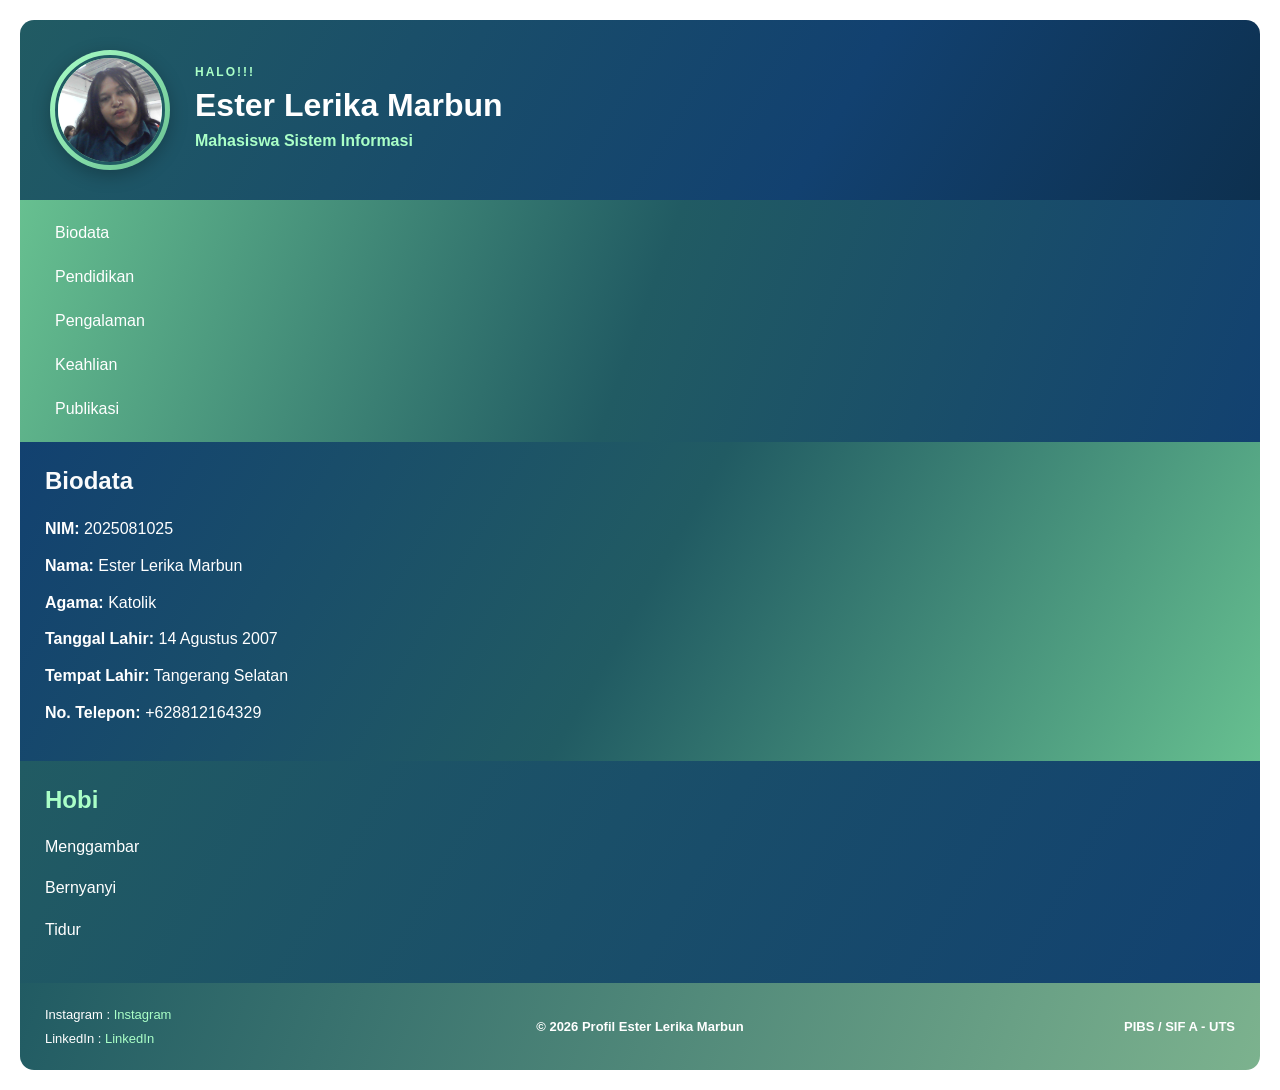
<file: index.html>
<!DOCTYPE html>
<html lang="id">
<head>
    <meta charset+"UTF-8">

    <meta name="viewport" content="width=device-width, initial-scale=1.0" >
    <title>Profil Ester Lerika Marbun</title>
    <link rel="stylesheet" href="style.css">
</head>

<body>
    
    
    <!-- HEADER PROFIL -->
    <header>
        <div class="header">

            <div class="foto-profil">
                <img src="foto-ester.jpg" alt="Foto profil Ester">
            </div>

            <div class="info-profil">
                <p class="sapaan">HALO!!!</p>

                <h1>Ester Lerika Marbun</h1>

                <p class="status-profil">
                    Mahasiswa Sistem Informasi
                </p>
            </div>

        </div>
    </header>



    <!-- BAGIAN NAV -->
    <nav>
        <div class="nav">
            <ul>
                <li><a href="#" onclick="tampilkanKonten('biodata')">Biodata</a></li>
                <li><a href="#" onclick="tampilkanKonten('pendidikan')">Pendidikan</a></li>
                <li><a href="#" onclick="tampilkanKonten('pengalaman')">Pengalaman</a></li>
                <li><a href="#" onclick="tampilkanKonten('keahlian')">Keahlian</a></li>
                <li><a href="#" onclick="tampilkanKonten('publikasi')">Publikasi</a></li>
            </ul>
        </div>
    </nav>

    <!-- BAGIAN SECTION -->
     <section>
        <div class="section" id="konten">
            <h2>Biodata</h2>
            <p><b>NIM:</b> 2025081025</p>
            <p><b>Nama:</b> Ester Lerika Marbun</p>
            <p><b>Agama:</b> Katolik</p>
            <p><b>Tanggal Lahir:</b> 14 Agustus 2007</p>
            <p><b>Tempat Lahir:</b> Tangerang Selatan</p>
            <p><b>No. Telepon:</b> +628812164329</p>
        </div>
    </section>


    <!-- BAGIAN ASIDE -->
    <aside>
        <div class="aside">
            <h2>Hobi</h2>
            <p>Menggambar</p>
            <p>Bernyanyi</p>
            <p>Tidur</p>
        </div>
    </aside>

    
    <!-- FOOTER -->
    <footer>
        <div class="footer-kiri">
           <p> Instagram :
                <a href="https://www.instagram.com/esterlerika/"
                target="_blank">
                    Instagram
                </a>
            </p>
            <p> LinkedIn :
                <a href="https://www.linkedin.com/in/ester-lerika-1351b8337/"
                target="_blank">
                    LinkedIn
                </a>
            </p>
        </div>

        <div class="footer-tengah">
            <p>&copy; 2026 Profil Ester Lerika Marbun</p>
        </div>

        <div class="footer-kanan">
            <p>PIBS / SIF A - UTS</p>
        </div>
    </footer>




    <script>
        function tampilkanKonten(menu) {
            const konten = document.getElementById("konten");

            if (menu === "biodata") {
                konten.innerHTML = `
                    <h2>Biodata</h2>
                    <p><b>NIM:</b> 2025081025</p>
                    <p><b>Nama:</b> Ester Lerika Marbun</p>
                    <p><b>Agama:</b> Katolik</p>
                    <p><b>Tanggal Lahir:</b> 14 Agustus 2007</p>
                    <p><b>Tempat Lahir:</b> Tangerang Selatan</p>
                    <p><b>No. Telepon:</b> +628812164329</p>
                `;
            } else if (menu === "pendidikan") {
                konten.innerHTML = `
                    <h2>Pendidikan</h2>
                    <p><b>Universitas:</b> Universitas Pembangunan Jaya</p>
                    <p><b>Program Studi:</b> Sistem Informasi</p>
                    <p><b>Mahasiswa Aktif:</b> Tahun 2025 - Sekarang</p>
                `;
            } else if (menu === "pengalaman") {
                konten.innerHTML = `
                    <h2>Pengalaman</h2>
                    <p>Pengurus Himpunan Mahasiswa SIF</p>
                    <p>Panitia Jaya Stock Club </p>
                    <p>Student Ambasador UPJ 2025 - Sekarang </p>
                    <p>Pengurus Keluarga Mahasiswa Katolik_KMK </p>
                `;
            } else if (menu === "keahlian") {
                konten.innerHTML = `
                    <h2>Keahlian</h2>
                    <p>Paduan Suara</p>
                    <p>Menggambar dan desain</p>
                    <p>Microsoft Office</p>
                `;
            } else if (menu === "publikasi") {
                konten.innerHTML = `
                    <h2>Publikasi</h2>
                    <p>Belum ada publikasi yang dikeluarkan. Namun saya pernah membuat beberapa untuk di jadikan sebatas tugas kuliah</p>
                `;
            }
        }
    </script>

</body>
</html>
</file>
<file: style.css>
/* ==============================
   1. DASAR WEBSITE
============================== */

* {
    box-sizing: border-box;
}

body {
    margin: 0;
    padding: 20px;
    font-family: Arial, sans-serif;
    color: #163B40;
    background: #FFFFFF;
}


/* ==============================
   2. HEADER PROFIL MODERN
============================== */

header {
    position: relative;
    overflow: hidden;
    background: linear-gradient(
        120deg,
        #215B63 0%,
        #124170 65%,
        #0D304F 100%
    );
    color: #FFFFFF;
    padding: 30px;
    border-radius: 14px 14px 0 0;
}

/* Susunan foto dan informasi profil */

.header {
    display: flex;
    align-items: center;
    gap: 25px;
}

/* Bingkai foto profil */

.foto-profil {
    flex-shrink: 0;
    padding: 5px;
    border-radius: 50%;
    background: linear-gradient(
        135deg,
        #AAFFC7,
        #67C090
    );
    box-shadow: 0 5px 18px rgba(0, 0, 0, 0.25);
}

/* Foto profil */

.foto-profil img {
    display: block;
    width: 110px;
    height: 110px;
    object-fit: cover;
    border-radius: 50%;
    border: 3px solid #215B63;
}


/* Efek glow pada foto profil */

.foto-profil {
    transition: box-shadow 0.3s ease, transform 0.3s ease;
}

.foto-profil:hover {
    box-shadow:
        0 0 12px #AAFFC7,
        0 0 25px rgba(170, 255, 199, 0.7);
    transform: scale(1.05);
}


/* Informasi profil */

.info-profil {
    min-width: 0;
}

.sapaan {
    margin: 0 0 8px;
    color: #AAFFC7;
    font-size: 12px;
    font-weight: bold;
    letter-spacing: 2px;
}

.info-profil h1 {
    margin: 0 0 8px;
    color: #FFFFFF;
    font-size: 32px;
}

.status-profil {
    margin: 0 0 6px;
    color: #AAFFC7;
    font-size: 16px;
    font-weight: bold;
}

.deskripsi-profil {
    margin: 0;
    color: #E5F5EC;
    font-size: 14px;
    line-height: 1.6;
}


/* ==============================
   3. NAVIGASI LAPTOP
============================== */

nav {
    background: linear-gradient(
        110deg,
        #67C090,
        #215B63,
        #124170
    );
    padding: 15px 20px;
}

.nav ul {
    display: flex;
    flex-direction: column;
    align-items: flex-start;
    gap: 8px;
    list-style: none;
    margin: 0;
    padding: 0;
}

.nav li a {
    display: block;
    padding: 9px 15px;
    color: #FFFFFF;
    text-decoration: none;
    border-radius: 8px;
    transition: 0.3s;
}

.nav li a:hover {
    background: linear-gradient(
        90deg,
        #4c0909e1,
        #dddada
    );
    color: #f4f7f8;
}

/* ==============================
   4. SECTION
============================== */

.konten-utama {
    display: flex;
    flex-direction: column;
    min-width: 0;
}

section {
    min-height: 180px;
    padding: 25px;
    background: linear-gradient(
        120deg,
        #124170,
        #215B63,
        #67C090
    );
    color: #FFFFFF;
    overflow-wrap: anywhere;
}

section h2 {
    margin-top: 0;
    color: #fafbfc;
}   

section p {
    line-height: 1.8;
    margin: 8px 0;
}

/* ==============================
   5. ASIDE
============================== */

aside {
    min-height: 120px;
    padding: 25px;
    background: linear-gradient(
        120deg,
        #215B63,
        #124170
    );
    color: #FFFFFF;
    overflow-wrap: anywhere;
}

aside h2 {
    margin-top: 0;
    color: #AAFFC7;
}


aside p {
    line-height: 1.6;
}


/* ==============================
   6. FOOTER
============================== */

footer {
    display: grid;
    grid-template-columns: 1fr 2fr 1fr;
    align-items: center;
    gap: 15px;

    padding: 18px 25px;
    color: #FFFFFF;

    background: linear-gradient(
        110deg,
        #215B63,
        #589d6fc8
    );

    border-radius: 0 0 14px 14px;
}

.footer-kiri {
    text-align: left;
}

.footer-tengah {
    text-align: center;
    font-weight: bold;
}

.footer-kanan {
    text-align: right;
    font-weight: bold;
}

.footer-kiri p,
.footer-tengah p,
.footer-kanan p {
    margin: 4px 0;
    font-size: 13px;
    line-height: 1.5;
}

footer a {
    color: #AAFFC7;
    text-decoration: none;
}

footer a:hover {
    color: #FFFFFF;
    text-decoration: underline;
}

/* FOOTER DI HP */

@media screen and (max-width: 600px) {
    footer {
        grid-template-columns: 1fr;
        gap: 12px;
        padding: 16px;
    }

    .footer-kiri,
    .footer-tengah,
    .footer-kanan {
        text-align: center;
    }

    .footer-kiri p,
    .footer-tengah p,
    .footer-kanan p {
        font-size: 12px;
    }
}



/* ==============================
   7. TAMPILAN HP
============================== */

@media screen and (max-width: 600px) {

    body {
        padding: 8px;
    }

    /* HEADER */

    header {
        padding: 20px 14px;
    }

    .header {
        display: flex;
        align-items: center;
        gap: 14px;
    }

    .foto-profil img {
        width: 75px;
        height: 75px;
    }

    .info-profil h1 {
        font-size: 23px;
    }

    .sapaan {
        font-size: 9px;
        letter-spacing: 1px;
    }

    .status-profil {
        font-size: 13px;
    }

    .deskripsi-profil {
        font-size: 12px;
    }

    /* NAVIGASI */

    nav {
        padding: 10px 6px;
    }

    .nav ul {
        flex-direction: row;
        flex-wrap: wrap;
        justify-content: center;
        align-items: center;
        gap: 4px;
    }

    .nav li a {
        padding: 8px;
        font-size: 12px;
        text-align: center;
    }

    /* SECTION */

    section {
        min-height: 160px;
        padding: 16px;
    }

    /* ASIDE */

    aside {
        min-height: 100px;
        padding: 16px;
    }

    section p,
    aside p {
        font-size: 14px;
    }

    /* FOOTER */

    footer {
        padding: 15px 8px;
    }

    .footer p {
        font-size: 12px;
    }

}
</file>
<file: profil_Ester/style.css>
/* ==============================
   1. DASAR WEBSITE
============================== */

* {
    box-sizing: border-box;
}

body {
    margin: 0;
    padding: 20px;
    font-family: Arial, sans-serif;
    color: #163B40;
    background: #FFFFFF;
}


/* ==============================
   2. HEADER PROFIL MODERN
============================== */

header {
    position: relative;
    overflow: hidden;
    background: linear-gradient(
        120deg,
        #215B63 0%,
        #124170 65%,
        #0D304F 100%
    );
    color: #FFFFFF;
    padding: 30px;
    border-radius: 14px 14px 0 0;
}

/* Susunan foto dan informasi profil */

.header {
    display: flex;
    align-items: center;
    gap: 25px;
}

/* Bingkai foto profil */

.foto-profil {
    flex-shrink: 0;
    padding: 5px;
    border-radius: 50%;
    background: linear-gradient(
        135deg,
        #AAFFC7,
        #67C090
    );
    box-shadow: 0 5px 18px rgba(0, 0, 0, 0.25);
}

/* Foto profil */

.foto-profil img {
    display: block;
    width: 110px;
    height: 110px;
    object-fit: cover;
    border-radius: 50%;
    border: 3px solid #215B63;
}


/* Efek glow pada foto profil */

.foto-profil {
    transition: box-shadow 0.3s ease, transform 0.3s ease;
}

.foto-profil:hover {
    box-shadow:
        0 0 12px #AAFFC7,
        0 0 25px rgba(170, 255, 199, 0.7);
    transform: scale(1.05);
}


/* Informasi profil */

.info-profil {
    min-width: 0;
}

.sapaan {
    margin: 0 0 8px;
    color: #AAFFC7;
    font-size: 12px;
    font-weight: bold;
    letter-spacing: 2px;
}

.info-profil h1 {
    margin: 0 0 8px;
    color: #FFFFFF;
    font-size: 32px;
}

.status-profil {
    margin: 0 0 6px;
    color: #AAFFC7;
    font-size: 16px;
    font-weight: bold;
}

.deskripsi-profil {
    margin: 0;
    color: #E5F5EC;
    font-size: 14px;
    line-height: 1.6;
}


/* ==============================
   3. NAVIGASI LAPTOP
============================== */

nav {
    background: linear-gradient(
        110deg,
        #67C090,
        #215B63,
        #124170
    );
    padding: 15px 20px;
}

.nav ul {
    display: flex;
    flex-direction: column;
    align-items: flex-start;
    gap: 8px;
    list-style: none;
    margin: 0;
    padding: 0;
}

.nav li a {
    display: block;
    padding: 9px 15px;
    color: #FFFFFF;
    text-decoration: none;
    border-radius: 8px;
    transition: 0.3s;
}

.nav li a:hover {
    background: linear-gradient(
        90deg,
        #4c0909e1,
        #dddada
    );
    color: #f4f7f8;
}

/* ==============================
   4. SECTION
============================== */

.konten-utama {
    display: flex;
    flex-direction: column;
    min-width: 0;
}

section {
    min-height: 180px;
    padding: 25px;
    background: linear-gradient(
        120deg,
        #124170,
        #215B63,
        #67C090
    );
    color: #FFFFFF;
    overflow-wrap: anywhere;
}

section h2 {
    margin-top: 0;
    color: #fafbfc;
}   

section p {
    line-height: 1.8;
    margin: 8px 0;
}

/* ==============================
   5. ASIDE
============================== */

aside {
    min-height: 120px;
    padding: 25px;
    background: linear-gradient(
        120deg,
        #215B63,
        #124170
    );
    color: #FFFFFF;
    overflow-wrap: anywhere;
}

aside h2 {
    margin-top: 0;
    color: #AAFFC7;
}


aside p {
    line-height: 1.6;
}


/* ==============================
   6. FOOTER
============================== */

footer {
    display: grid;
    grid-template-columns: 1fr 2fr 1fr;
    align-items: center;
    gap: 15px;

    padding: 18px 25px;
    color: #FFFFFF;

    background: linear-gradient(
        110deg,
        #215B63,
        #589d6fc8
    );

    border-radius: 0 0 14px 14px;
}

.footer-kiri {
    text-align: left;
}

.footer-tengah {
    text-align: center;
    font-weight: bold;
}

.footer-kanan {
    text-align: right;
    font-weight: bold;
}

.footer-kiri p,
.footer-tengah p,
.footer-kanan p {
    margin: 4px 0;
    font-size: 13px;
    line-height: 1.5;
}

footer a {
    color: #AAFFC7;
    text-decoration: none;
}

footer a:hover {
    color: #FFFFFF;
    text-decoration: underline;
}

/* FOOTER DI HP */

@media screen and (max-width: 600px) {
    footer {
        grid-template-columns: 1fr;
        gap: 12px;
        padding: 16px;
    }

    .footer-kiri,
    .footer-tengah,
    .footer-kanan {
        text-align: center;
    }

    .footer-kiri p,
    .footer-tengah p,
    .footer-kanan p {
        font-size: 12px;
    }
}



/* ==============================
   7. TAMPILAN HP
============================== */

@media screen and (max-width: 600px) {

    body {
        padding: 8px;
    }

    /* HEADER */

    header {
        padding: 20px 14px;
    }

    .header {
        display: flex;
        align-items: center;
        gap: 14px;
    }

    .foto-profil img {
        width: 75px;
        height: 75px;
    }

    .info-profil h1 {
        font-size: 23px;
    }

    .sapaan {
        font-size: 9px;
        letter-spacing: 1px;
    }

    .status-profil {
        font-size: 13px;
    }

    .deskripsi-profil {
        font-size: 12px;
    }

    /* NAVIGASI */

    nav {
        padding: 10px 6px;
    }

    .nav ul {
        flex-direction: row;
        flex-wrap: wrap;
        justify-content: center;
        align-items: center;
        gap: 4px;
    }

    .nav li a {
        padding: 8px;
        font-size: 12px;
        text-align: center;
    }

    /* SECTION */

    section {
        min-height: 160px;
        padding: 16px;
    }

    /* ASIDE */

    aside {
        min-height: 100px;
        padding: 16px;
    }

    section p,
    aside p {
        font-size: 14px;
    }

    /* FOOTER */

    footer {
        padding: 15px 8px;
    }

    .footer p {
        font-size: 12px;
    }

}
</file>
